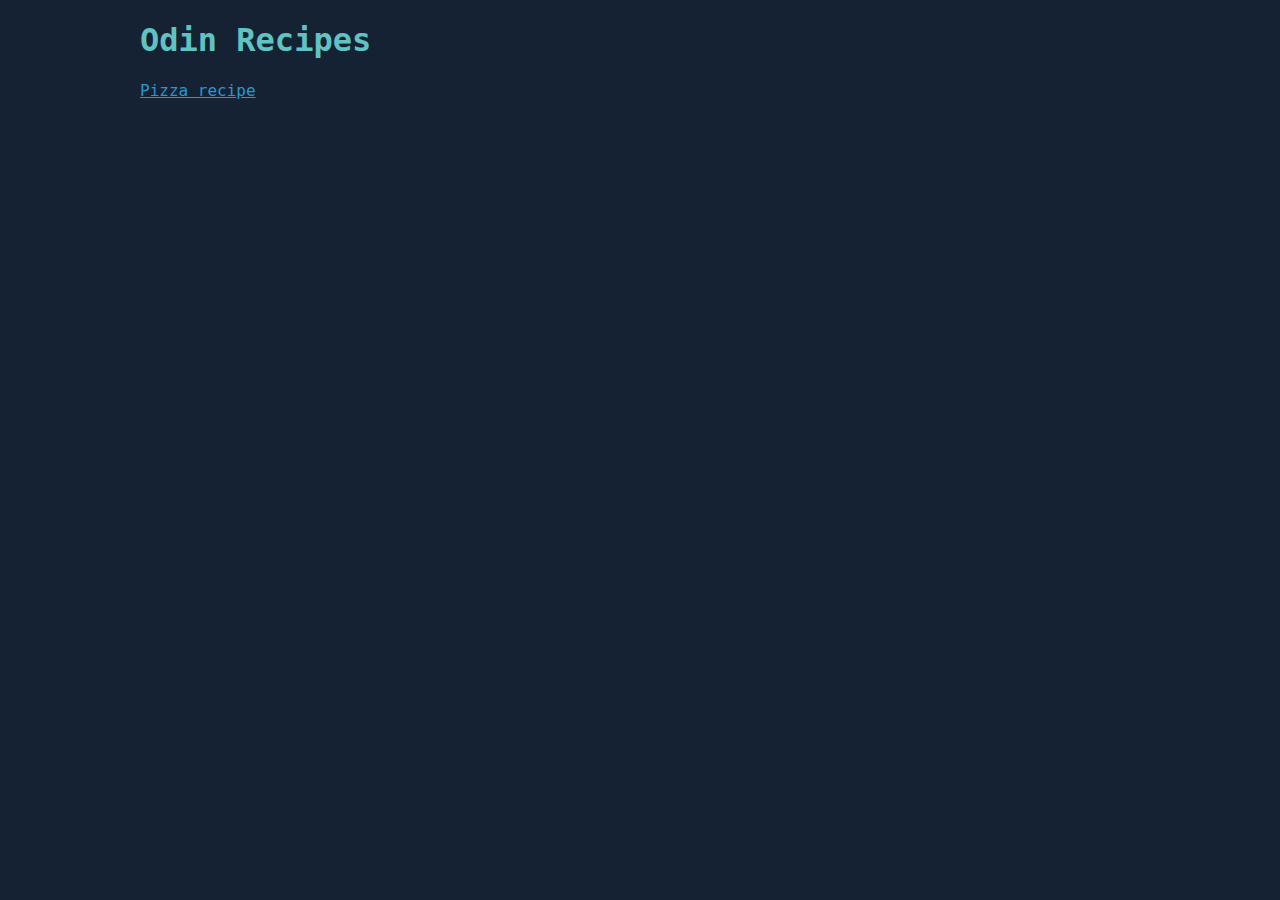
<file: index.html>
<!DOCTYPE html>

<html lang="en">
    <head>
        <meta charset="utf-8">
        <link rel="stylesheet" href="styles/styles.css">
        <title>Odin Recipes</title>
    </head>

    <body>
        <h1>Odin Recipes</h1>
        <a href="./recipes/pizza.html">Pizza recipe</a>        
    </body>

</html>
</file>
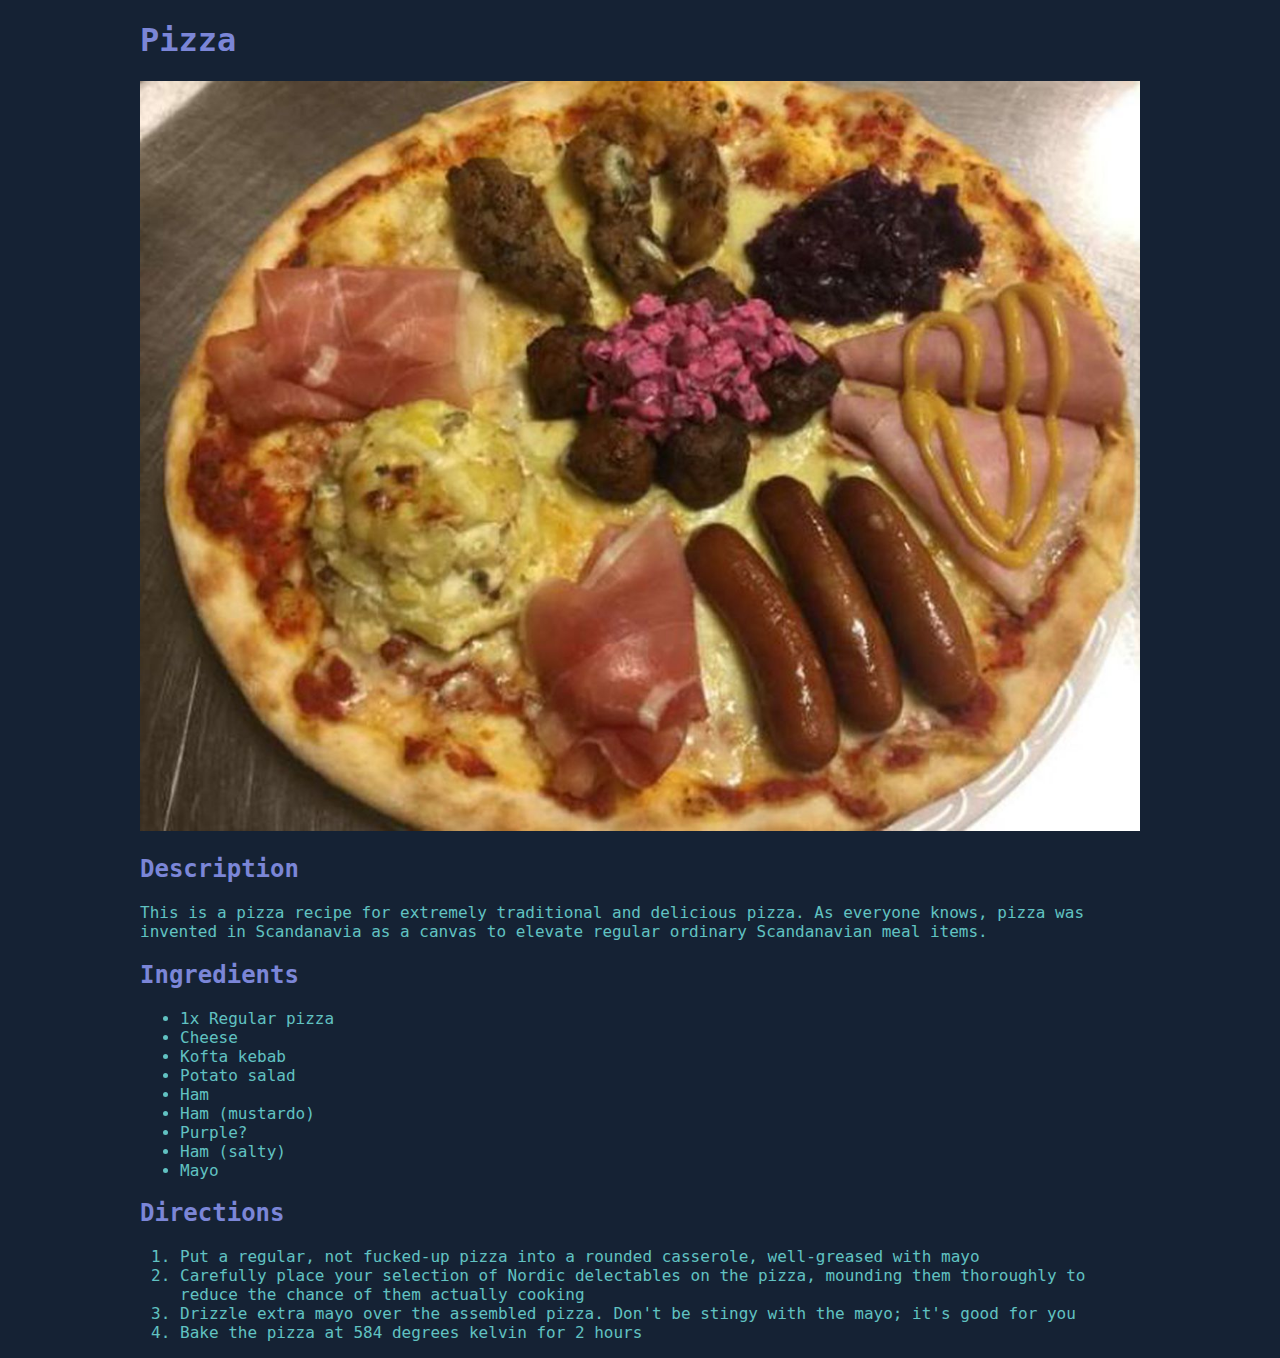
<file: recipes/pizza.html>
<!DOCTYPE html>

<html lang="en">
    <head>
        <link rel="stylesheet" href="../styles/styles.css">
        <meta charset="utf-8">
        <title>Pizza</title>
    </head>

    <div>
        <body>
            <h1 class="heading">Pizza</h1>
            <img class="recipe-image" src="../images/pizza.jpg" alt="pizza">

            <h2 class="heading">Description</h2>
                <p>This is a pizza recipe for extremely traditional and delicious pizza.  As everyone knows, pizza was invented in Scandanavia as a canvas to elevate regular ordinary Scandanavian meal items.</p>
            <h2 class="heading">Ingredients</h2>
            <ul>
                <li>1x Regular pizza</li>
                <li>Cheese</li>
                <li>Kofta kebab</li>
                <li>Potato salad</li>
                <li>Ham</li>
                <li>Ham (mustardo)</li>
                <li>Purple?</li>
                <li>Ham (salty)</li>
                <li>Mayo</li>
            </ul>
            <h2 class="heading">Directions</h2>
                <ol>
                    <li>Put a regular, not fucked-up pizza into a rounded casserole, well-greased with mayo</li>
                    <li>Carefully place your selection of Nordic delectables on the pizza, mounding them thoroughly to reduce the chance of them actually cooking</li>
                    <li>Drizzle extra mayo over the assembled pizza.  Don't be stingy with the mayo; it's good for you</li>
                    <li>Bake the pizza at 584 degrees kelvin for 2 hours</li>
                </ol>
        </div>

        </body>

</html>
</file>
<file: styles/styles.css>
.heading {
    color: rgb(123, 134, 215)
}

body {
    align-self: center; 
    color:rgb(97, 194, 194);
    background-color: rgb(21, 34, 52);
    font-family: "Roboto Mono", "consolas", "monospace";
    max-width: 1000px;
    margin: auto
}

a {
    color:rgb(42, 152, 208)
}

.recipe-image {
    height: auto;
    max-width: 1000px
}
</file>
